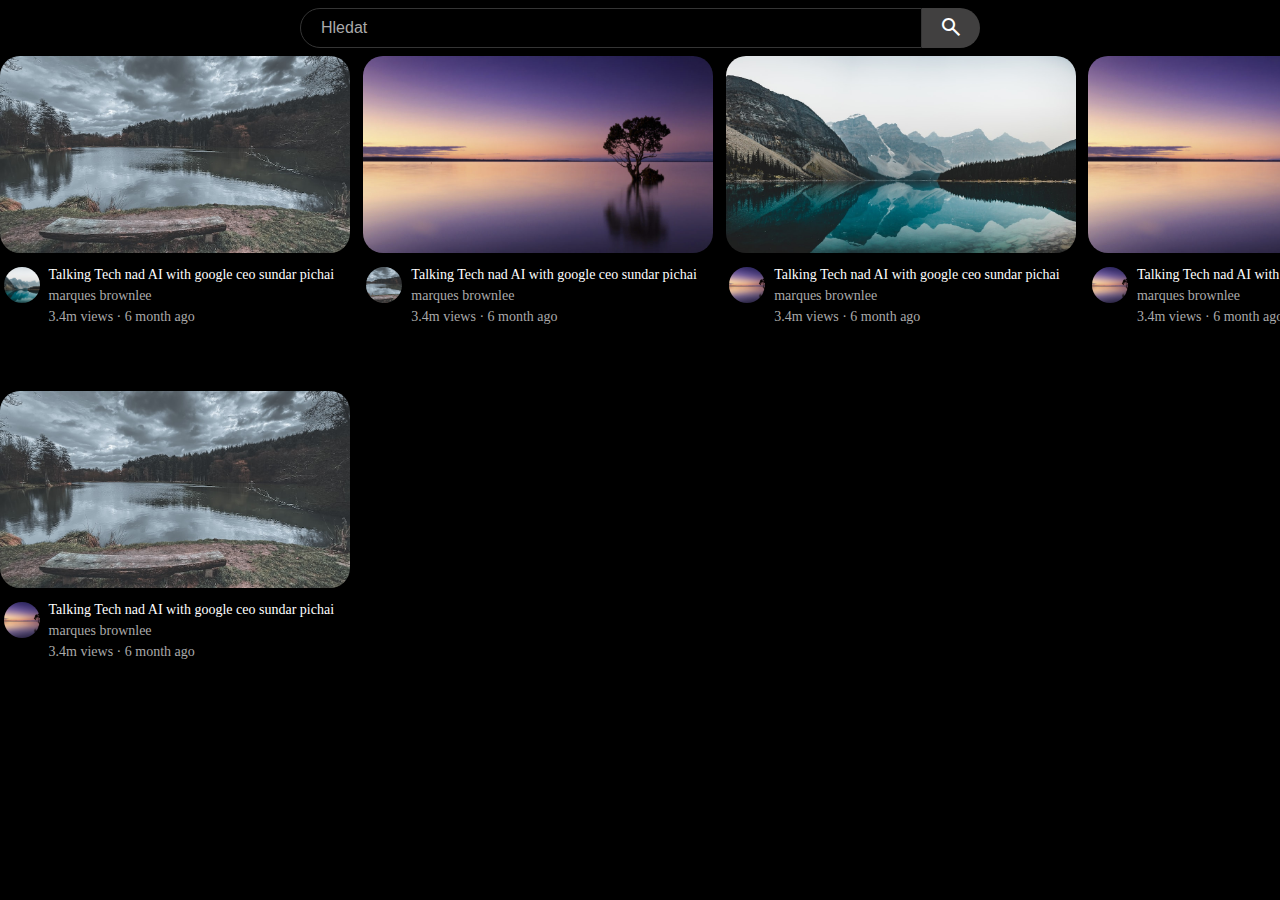
<file: index.html>
<!DOCTYPE html>
<html lang="en">

<head>
    <link rel="stylesheet" href="main.css">
    <title> Youtube</title>
    <link rel="stylesheet"
        href="https://fonts.googleapis.com/css2?family=Material+Symbols+Outlined:opsz,wght,FILL,GRAD@48,300,0,0" />
    <link rel="stylesheet"
        href="https://fonts.googleapis.com/css2?family=Material+Symbols+Outlined:opsz,wght,FILL,GRAD@48,300,1,0" />
</head>


<body>

    <div class="fix">
        <div class="header">

            <!---------------------------------------------------------->
            <div class="left">



            </div>
            <!---------------------------------------------------------->
            <div class="middle">

                <div class="search-box">

                    <input type="text" class="search" placeholder="Hledat">
                    <button class="search-b">
                        <span class="material-symbols-outlined">
                            search
                        </span>
                    </button>
                </div>

            </div>

            <!---------------------------------------------------------->
            <div class="right">




                <!---------------------------------------------------------->
            </div>
        </div>
    </div>
    <div class="black">
        <div class="red">
            <div class="green"> <img class="thumbnail" src="photos/1.jpg"> </div>

            <div class="darkblue">

                <div><img class="profile" src="photos/3.jpg"></div>


                <div class="yellow">
                    <p class="p1">
                        Talking Tech nad AI with google ceo sundar pichai
                    </p>
                    <p class="p2">
                        marques brownlee
                    </p>
                    <p class="p3">
                        3.4m views &#183; 6 month ago
                    </p>
                </div>
            </div>

        </div>
        <div class="red">
            <div class="green"> <img class="thumbnail" src="photos/2.jpg"> </div>

            <div class="darkblue">

                <img class="profile" src="photos/1.jpg">

                <div class="yellow">
                    <p class="p1">
                        Talking Tech nad AI with google ceo sundar pichai
                    </p>
                    <p class="p2">
                        marques brownlee
                    </p>
                    <p class="p3">
                        3.4m views &#183; 6 month ago
                    </p>
                </div>
            </div>

        </div>
        <div class="red">
            <div class="green"> <img class="thumbnail" src="photos/3.jpg"> </div>

            <div class="darkblue">

                <img class="profile" src="photos/2.jpg">

                <div class="yellow">
                    <p class="p1">
                        Talking Tech nad AI with google ceo sundar pichai
                    </p>
                    <p class="p2">
                        marques brownlee
                    </p>
                    <p class="p3">
                        3.4m views &#183; 6 month ago
                    </p>
                </div>
            </div>

        </div>

        <div class="red">
            <div class="green"> <img class="thumbnail" src="photos/2.jpg"> </div>

            <div class="darkblue">

                <img class="profile" src="photos/2.jpg">

                <div class="yellow">
                    <p class="p1">
                        Talking Tech nad AI with google ceo sundar pichai
                    </p>
                    <p class="p2">
                        marques brownlee
                    </p>
                    <p class="p3">
                        3.4m views &#183; 6 month ago
                    </p>
                </div>
            </div>

        </div>

        <div class="red">
            <div class="green"> <img class="thumbnail" src="photos/3.jpg"> </div>

            <div class="darkblue">

                <img class="profile" src="photos/2.jpg">

                <div class="yellow">
                    <p class="p1">
                        Talking Tech nad AI with google ceo sundar pichai
                    </p>
                    <p class="p2">
                        marques brownlee
                    </p>
                    <p class="p3">
                        3.4m views &#183; 6 month ago
                    </p>
                </div>
            </div>

        </div>


        <div class="red">

            <div class="green"> <img class="thumbnail" src="photos/1.jpg"> </div>

            <div class="darkblue">

                <img class="profile" src="photos/2.jpg">

                <div class="yellow">
                    <p class="p1">
                        Talking Tech nad AI with google ceo sundar pichai
                    </p>
                    <p class="p2">
                        marques brownlee
                    </p>
                    <p class="p3">
                        3.4m views &#183; 6 month ago
                    </p>
                </div>

            </div>
        </div>
</body>

</html>
</file>
<file: main.css>
p {
    font-size: 14px;
    font-family: Roboto;
    margin-top: 0px;
    margin-bottom: 5px;
    font-weight: 500;
    color: white;
}

.p2,
.p3 {
    color: #AAAAAA;
    font-size: 1, 2rem;
}




.thumbnail {
    width: 100%;
    border-radius: 20px;
    aspect-ratio: 16 / 9;
    margin-bottom: 10px;
}

.profile {
    width: 36px;
    height: 36px;
    object-fit: cover;
    border-radius: 100%;
    margin-left: 10%;
}

.text {
    display: inline-block;
}


.darkblue {
    display: grid;
    grid-template-columns: 36px 1fr;
    margin-bottom: 5px;
}



.yellow {

    margin-left: 4%;
}

.red {
    display: inline-block;
    vertical-align: middle;
    width: 350px;
    min-width: 250px;
}


body {
    margin: 0;
    background-color: black;
}

.black {
    display: grid;
    column-gap: 1%;
    row-gap: 10%;
    grid-template-columns: 1fr 1fr 1fr 1fr 1fr;
}



/*---------------------------------------*/
.left{

    display: flex;
    height: 40px;
    width: 300px;
}
/*---------------------------------------*/
.middle{

    flex: 1;
    height: 40px;
}
/*---------------------------------------*/
.right{

    height: 40px;
    width: 300px;
}
/*---------------------------------------*/
.header{
    border-style: solid;
    height: 56px;
    flex-direction: row;
    width: 100%;
    display: flex;
    padding: 0px;
    margin: 0px;
    align-items: center;
    border: transparent;
    background-color: black;
    position: fixed;
    top: 0;

}
/*---------------------------------------*/
.search-box{
    flex: 1;
    height: 100%;
    display: flex;
    justify-content: center;
}

.search{
    width: 100%;
    font-size: 16px;
    font-weight: 400px;
    background-color: transparent;
    padding: 0 0 0 20px;
    max-width: 600px;
    border: rgb(53, 53, 53) 0.5px solid;
    border-radius: 200px 0px 0px 200px;
    color: white;
}

.search:focus{
    border: rgb(255, 255, 255) 2px solid;
    color: white;
    outline: none;
}

input::placeholder{
    color: #AAAAAA;
}
.search-b{
    color: white;
    background-color: #414040;
    width: 64px;
    border: none;
    border-radius: 0px 200px 200px 0px;
}
.search-b:hover{
    cursor: pointer;
}

.fix{
    margin: 0px;
    padding: 0px;
    display: grid;
    height: 56px;
}
</file>
